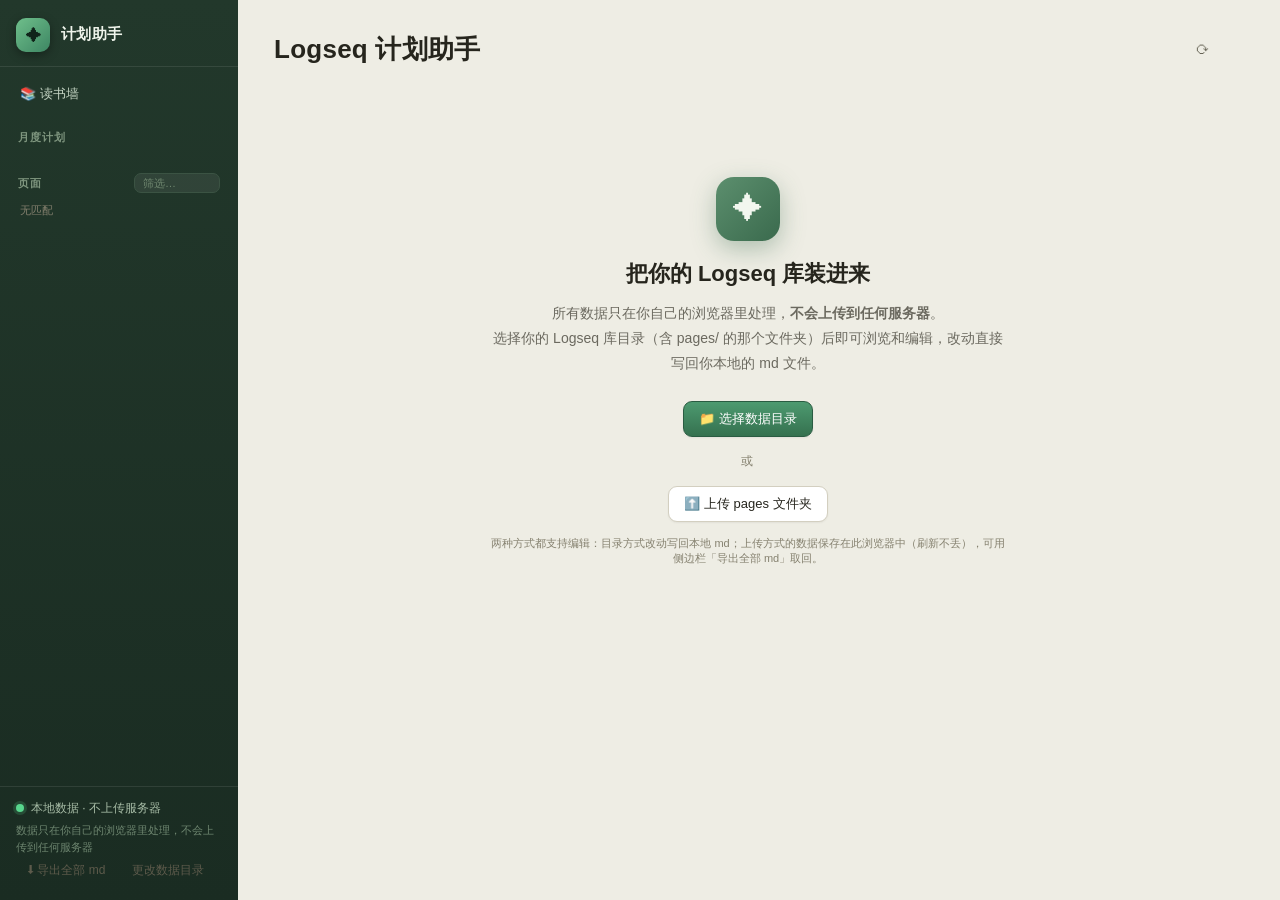
<file: docs/index.html>
<!DOCTYPE html>
<html lang="zh-CN">
<head>
<meta charset="UTF-8">
<meta name="viewport" content="width=device-width, initial-scale=1.0">
<title>Logseq 计划助手</title>
<link rel="stylesheet" href="./style.css">
</head>
<body>
<div id="app">
  <aside id="sidebar">
    <div class="logo">
      <span class="logo-dot">✦</span>
      <div>
        <div class="logo-title">计划助手</div>
        <div class="logo-sub" id="graphName"></div>
      </div>
    </div>
    <nav>
      <div class="nav-group">
        <button class="nav-item" id="navBooks">📚 读书墙</button>
      </div>
      <div class="nav-group">
        <div class="nav-label">月度计划</div>
        <div id="monthList"></div>
      </div>
      <div class="nav-group">
        <div class="nav-label">页面 <input id="pageFilter" placeholder="筛选…"></div>
        <div id="pageList"></div>
      </div>
    </nav>
    <div class="sidebar-foot">
      <div class="sync-line"><span class="sync-dot" id="syncDot"></span><span id="syncText">已连接，自动同步</span></div>
      <div class="muted-small">数据只在你自己的浏览器里处理，不会上传到任何服务器</div>
      <button id="btnExportAll" class="btn small ghost" hidden>⬇︎ 导出全部 md</button>
      <button id="btnChangeData" class="btn small ghost" hidden>更改数据目录</button>
    </div>
  </aside>

  <main id="main">
    <header id="pageHead">
      <div class="head-titles">
        <h1 id="pageTitle">加载中…</h1>
        <div id="pageMeta" class="page-meta"></div>
      </div>
      <div class="head-actions">
        <button id="btnDownload" class="btn ghost" hidden title="下载此页为 .md">⬇︎ 此页</button>
        <button id="btnReload" class="btn ghost icon" title="刷新">⟳</button>
        <button id="btnDeletePage" class="btn ghost danger" title="删除此页面（自动备份）">删除页面</button>
        <button id="btnOpenLogseq" class="btn ghost" title="用 Logseq 应用打开此页">在 Logseq 中打开</button>
        <button id="btnGen" class="btn primary">✚ 生成新月计划</button>
      </div>
    </header>
    <div id="banner"></div>
    <div id="content"></div>
  </main>
</div>

<dialog id="genDialog">
  <h3>生成新月计划</h3>
  <p class="muted">根据 <b>月计划模板</b> 新建：模板内容 + 可选携带的未完成事项。模板改了，新计划自动用最新的。</p>
  <div class="form-row">
    <label>携带未完成事项（来自哪个月，可选）</label>
    <select id="genSource"></select>
  </div>
  <div class="form-row">
    <label>目标月份（新建）</label>
    <input id="genTarget" placeholder="YYYY-MM" autocomplete="off">
  </div>
  <div class="form-row">
    <label class="check"><input type="checkbox" id="genClean" checked> 清理未关闭的 CLOCK 记录</label>
  </div>
  <div id="genPreview" class="gen-preview" hidden></div>
  <div id="genOverwrite" class="form-row warn" hidden>
    <label class="check"><input type="checkbox" id="genOverwriteChk"> 目标月份已存在，确认覆盖（旧文件自动备份到 logseq/bak/pages/）</label>
  </div>
  <div class="dialog-actions">
    <button class="btn ghost" id="genCancel">取消</button>
    <button class="btn" id="genPreviewBtn">预览</button>
    <button class="btn primary" id="genGo" disabled>生成</button>
  </div>
</dialog>

<div id="statusMenu" class="menu" hidden></div>
<div id="toast" hidden></div>
<input type="file" id="dirInput" webkitdirectory multiple hidden>

<script src="./parser.js"></script>
<script src="./static.js"></script>
<script>window.STATIC_MODE = true;</script>
<script src="./app.js"></script>
</body>
</html>
</file>
<file: docs/style.css>
* { box-sizing: border-box; margin: 0; padding: 0; }
:root {
  --bg: #eeede4;
  --panel: #ffffff;
  --border: #e3e0d3;
  --border-strong: #d3cfc0;
  --text: #26251d;
  --muted: #85816f;
  --accent: #3d8663;
  --accent-dark: #2d6648;
  --accent-soft: #e4f0e6;
  --red: #b8543f;
  --now: #22945c;
  --doing: #d98324;
  --todo: #3d74d9;
  --later: #85816f;
  --done: #a29e8e;
  --shadow-sm: 0 1px 2px rgba(35,42,32,.06);
  --shadow-md: 0 4px 14px rgba(35,42,32,.09);
  --shadow-lg: 0 18px 50px rgba(35,42,32,.2);
}
html { scrollbar-gutter: stable; }
body {
  font-family: -apple-system, "PingFang SC", "Helvetica Neue", "Microsoft YaHei", sans-serif;
  font-size: 14px;
  color: var(--text);
  background: var(--bg);
  -webkit-font-smoothing: antialiased;
}
a { color: var(--todo); text-decoration: none; }
a:hover { text-decoration: underline; }
button { font-family: inherit; }
::-webkit-scrollbar { width: 10px; height: 10px; }
::-webkit-scrollbar-thumb { background: #cfcbb9; border-radius: 8px; border: 2px solid var(--bg); }
::-webkit-scrollbar-track { background: transparent; }

#app { display: flex; min-height: 100vh; }

/* ---------- 侧边栏（深色，与主区形成对比） ---------- */
#sidebar {
  width: 238px;
  flex: none;
  background: linear-gradient(180deg, #22382b 0%, #1a2c22 100%);
  display: flex;
  flex-direction: column;
  position: sticky;
  top: 0;
  height: 100vh;
  overflow-y: auto;
}
#sidebar::-webkit-scrollbar-thumb { background: #3a5343; border: 2px solid #1a2c22; }
.logo {
  display: flex; align-items: center; gap: 11px;
  padding: 18px 16px 14px;
  border-bottom: 1px solid rgba(255,255,255,.09);
}
.logo-dot {
  width: 34px; height: 34px; border-radius: 10px; flex: none;
  display: flex; align-items: center; justify-content: center;
  background: linear-gradient(135deg, #6fbf8b, #3d8663);
  color: #10241a; font-size: 15px; font-weight: 800;
  box-shadow: 0 3px 10px rgba(0,0,0,.35);
}
.logo-title { font-weight: 800; font-size: 15px; letter-spacing: .02em; color: #f0f5ec; }
.logo-sub { font-size: 11px; color: #8fa694; margin-top: 1px; }
nav { flex: 1; padding: 12px 10px; }
.nav-group { margin-bottom: 16px; }
.nav-label {
  font-size: 11px; color: #7f967f; text-transform: uppercase;
  letter-spacing: .08em; padding: 6px 8px 6px; font-weight: 700;
  display: flex; justify-content: space-between; align-items: center; gap: 6px;
}
.nav-label input {
  border: 1px solid #3b5343; border-radius: 7px;
  padding: 3px 8px; font-size: 11px; width: 86px;
  background: rgba(255,255,255,.07); color: #dbe6d9; outline: none;
  transition: border .15s;
}
.nav-label input::placeholder { color: #6f876f; }
.nav-label input:focus { border-color: #6fbf8b; }
.nav-item {
  display: flex; align-items: center; gap: 6px;
  width: 100%; text-align: left;
  padding: 5px 10px; margin: 1px 0; border: none; background: none;
  border-radius: 8px; cursor: pointer; font-size: 13px; color: #c3d3c2;
  text-decoration: none;
  transition: background .12s, transform .12s, color .12s;
}
.nav-item:hover { background: rgba(255,255,255,.08); color: #eaf2e8; text-decoration: none; }
.nav-item:active { transform: scale(.98); }
.nav-item.active {
  background: rgba(111,191,139,.16); color: #ffffff; font-weight: 700;
  box-shadow: inset 3px 0 0 #6fbf8b;
}
.dot {
  width: 7px; height: 7px; border-radius: 50%;
  background: #58d68d; margin-left: auto; flex: none;
  box-shadow: 0 0 0 3px rgba(88,214,141,.18);
}
.m-name { flex: 1; }
.year {
  font-size: 11px; color: #7f967f; padding: 10px 10px 3px; font-weight: 800;
  display: flex; align-items: center; gap: 8px;
}
.year::after { content: ""; flex: 1; height: 1px; background: rgba(255,255,255,.12); }
.sidebar-foot {
  padding: 12px 16px 16px; font-size: 11px; color: #7f967f;
  border-top: 1px solid rgba(255,255,255,.09); line-height: 1.6;
}
.sync-line { display: flex; align-items: center; gap: 7px; font-size: 12px; color: #a7bca6; margin-bottom: 4px; }
.sync-dot { width: 8px; height: 8px; border-radius: 50%; background: #5a705c; flex: none; }
.sync-dot.on { background: #58d68d; box-shadow: 0 0 0 3px rgba(88,214,141,.18); }
.sync-dot.off { background: #e0705a; box-shadow: 0 0 0 3px rgba(224,112,90,.2); }
.muted-small { color: var(--muted); font-size: 11px; }
.sidebar-foot .muted-small { color: #6d856f; }

/* ---------- 主区 ---------- */
#main { flex: 1; min-width: 0; padding: 26px 36px 80px; max-width: 1020px; }
#pageHead {
  display: flex; justify-content: space-between; align-items: flex-start; gap: 16px;
  margin-bottom: 20px;
  position: sticky; top: 0; z-index: 10;
  background: linear-gradient(180deg, var(--bg) 82%, transparent);
  padding: 6px 0 12px;
}
.head-titles { position: relative; min-width: 0; }
#pageTitle { font-size: 26px; font-weight: 800; letter-spacing: .01em; }
.title-suffix { color: var(--muted); font-weight: 600; font-size: 18px; }
.page-meta { margin-top: 8px; display: flex; gap: 8px; flex-wrap: wrap; align-items: center; }
.meta-chip {
  font-size: 12px; font-weight: 600; color: #5d5a4b;
  background: var(--panel); border: 1px solid var(--border-strong);
  padding: 3px 11px; border-radius: 20px; box-shadow: var(--shadow-sm);
}
.meta-chip.link { cursor: pointer; transition: all .15s; }
.meta-chip.link:hover { transform: translateY(-1px); box-shadow: var(--shadow-md); border-color: var(--accent); }
#metaPanel {
  position: absolute; top: calc(100% + 8px); left: 0; z-index: 60;
  width: min(600px, 92vw); max-height: 340px; overflow-y: auto;
  background: var(--panel); border: 1px solid var(--border); border-radius: 13px;
  box-shadow: var(--shadow-lg); padding: 8px;
  animation: fadein .15s ease;
}
.mp-title { font-size: 11px; font-weight: 800; color: var(--muted); padding: 4px 8px 7px; letter-spacing: .06em; }
.mp-row { display: flex; align-items: baseline; gap: 8px; padding: 6px 8px; border-radius: 8px; cursor: pointer; }
.mp-row:hover { background: var(--bg); }
.mp-text { flex: 1; min-width: 0; overflow: hidden; text-overflow: ellipsis; white-space: nowrap; font-size: 13px; }
.mp-sec { flex: none; font-size: 11px; color: var(--muted); background: var(--bg); border-radius: 5px; padding: 1px 6px; }
.mp-empty { padding: 10px; color: var(--muted); font-size: 12.5px; }
@keyframes flashblock { 0% { background-color: rgba(61,134,99,.22); } 100% { background-color: transparent; } }
.block.flash .task, .block.flash .plainline { animation: flashblock 1.6s ease; }
.meta-chip.on { color: #1d7a4a; background: #ddf2e3; border-color: #b9dfc5; }
.meta-chip.ok { color: #56604f; background: #eceee2; border-color: #d6dac4; }
.meta-chip.passive {
  color: #8a8674; background: transparent; border: 1px dashed var(--border-strong);
  box-shadow: none;
}
.head-actions { display: flex; gap: 8px; flex: none; }

.btn {
  border: 1px solid var(--border-strong); background: var(--panel); color: var(--text);
  padding: 8px 15px; border-radius: 9px; cursor: pointer; font-size: 13px;
  box-shadow: var(--shadow-sm);
  transition: all .15s;
}
.btn:hover { background: #f6f4ec; transform: translateY(-1px); box-shadow: var(--shadow-md); }
.btn:active { transform: translateY(0); }
.btn.primary {
  background: linear-gradient(180deg, #4d9a70, #35714f);
  border-color: #2a5c42; color: #fff;
}
.btn.primary:hover { background: linear-gradient(180deg, #448d65, #2d6648); }
.btn.primary:disabled { opacity: .5; cursor: not-allowed; transform: none; }
.btn.ghost { background: transparent; box-shadow: none; border-color: transparent; color: #5d5a4b; }
.btn.ghost:hover { background: rgba(38,37,29,.06); box-shadow: none; transform: none; }
.btn.icon { padding: 8px 11px; font-size: 15px; line-height: 1; }
.btn.small { padding: 4px 11px; font-size: 12px; }
.btn.danger { color: var(--red); }
.btn.danger:hover { background: #fce4dc; color: var(--red); box-shadow: none; transform: none; }

.banner {
  background: linear-gradient(180deg, #fdf4dc, #fbf2da);
  border: 1px solid #ecdfb4;
  padding: 12px 16px; border-radius: 12px; margin-bottom: 18px;
  display: flex; align-items: center; gap: 12px; font-size: 13.5px;
  box-shadow: var(--shadow-sm);
}

/* ---------- 分区卡片（顶部彩色边条区分板块） ---------- */
#content { animation: fadein .25s ease; }
@keyframes fadein { from { opacity: 0; transform: translateY(4px); } to { opacity: 1; transform: none; } }
section {
  --sec: #3d8663;
  --sec-ink: #2d6648;
  background: var(--panel);
  border: 1px solid var(--border);
  border-top: 3px solid var(--sec);
  border-radius: 13px;
  padding: 14px 18px 10px;
  margin-bottom: 20px;
  box-shadow: 0 1px 4px rgba(35,42,32,.06);
}
section.no-title { border-top-color: var(--border-strong); }
section h2 {
  font-size: 17px; font-weight: 800; color: var(--sec-ink);
  display: flex; align-items: center; gap: 8px;
  padding-bottom: 8px; margin-bottom: 8px;
  border-bottom: 1px solid var(--border);
}
section h2::before {
  content: ""; width: 8px; height: 8px; border-radius: 3px;
  background: var(--sec); flex: none;
}
.sec-badge {
  font-size: 11px; font-weight: 700; color: var(--sec-ink);
  background: rgba(0,0,0,.055);
  border-radius: 12px; padding: 2px 9px;
}
.sec-badge.all-done { color: #fff; background: var(--sec); }
section h3 {
  font-size: 12.5px; color: var(--sec-ink); opacity: .85;
  margin: 14px 0 6px; font-weight: 800; letter-spacing: .04em;
  display: flex; align-items: center; gap: 6px;
}
section h3::before { content: ""; width: 4px; height: 4px; border-radius: 2px; background: var(--sec); }

.block { position: relative; border-radius: 10px; }
.block .task,
.block .plainline {
  display: flex; align-items: baseline; gap: 9px;
  padding: 6px 10px; border-radius: 10px; line-height: 1.6;
  transition: background .12s;
}
.block:hover .task,
.block:hover .plainline { background: #f6f5ec; }
.block.is-done { opacity: .5; }
.block.is-done .task-text { text-decoration: line-through; text-decoration-color: rgba(38,37,29,.4); }
.task-text { flex: 1; min-width: 0; overflow-wrap: anywhere; font-size: 14.5px; }
.task-text a.ext { color: #75889e; word-break: break-all; }
.task-text a.wikilink { color: var(--sec-ink, var(--accent-dark)); font-weight: 600; }
.plainline .task-text { color: #55523f; font-size: 13.5px; }

/* 状态标签：提高饱和度与描边 */
.chip {
  flex: none; font-size: 11px; font-weight: 800; letter-spacing: .05em;
  padding: 2px 9px; border-radius: 6px; cursor: pointer; user-select: none;
  border: 1px solid transparent; transform: translateY(-1px);
  transition: filter .12s, transform .12s;
}
.chip:hover { filter: brightness(.94); transform: translateY(-1px) scale(1.05); }
.st-NOW { background: #d7f2e1; color: #0f7a44; box-shadow: inset 0 0 0 1px rgba(34,148,92,.35); }
.st-DOING { background: #fdeacc; color: #a15c07; box-shadow: inset 0 0 0 1px rgba(217,131,36,.4); }
.st-TODO { background: #e0ebfc; color: #2258ad; box-shadow: inset 0 0 0 1px rgba(61,116,217,.4); }
.st-LATER { background: #eceada; color: #625e4b; box-shadow: inset 0 0 0 1px rgba(133,129,111,.45); }
.st-DONE { background: #eceada; color: #a29e8e; }
.st-WAITING { background: #f1e5fa; color: #7d4cae; box-shadow: inset 0 0 0 1px rgba(125,76,174,.35); }
.st-CANCELED { background: #fce4dc; color: #a84a33; box-shadow: inset 0 0 0 1px rgba(184,84,63,.35); }
.st-none { background: transparent; color: var(--muted); border-color: var(--border-strong); }
.prio {
  flex: none; font-size: 10px; font-weight: 800;
  color: #625e4b; background: #eceada;
  border-radius: 5px; padding: 1px 6px; transform: translateY(-1px);
}
.prio.p-A {
  color: #fff; font-size: 10.5px;
  background: linear-gradient(180deg, #d4684f, #b0432e);
  box-shadow: 0 1px 5px rgba(176,67,46,.45);
}
.block.high-prio .task {
  box-shadow: inset 3px 0 0 var(--red);
  background: rgba(184,84,63,.05);
  border-radius: 0 10px 10px 0;
}
.block.high-prio .task-text { font-weight: 600; }
.pv-sec {
  display: inline-block; font-size: 11px; color: var(--muted);
  background: var(--bg); border-radius: 5px; padding: 0 6px; margin-right: 6px;
}
a.wikilink { cursor: pointer; }
.task-sub {
  margin: -2px 0 6px 36px; color: #635f4c; font-size: 12.5px;
  line-height: 1.7; overflow-wrap: anywhere;
  padding-left: 10px; border-left: 2px solid var(--border);
}

/* 折叠笔记行样式：圆点代替原始横杠 */
.plain-line { position: relative; }
.pl-item { padding-left: 15px; }
.pl-item::before {
  content: ""; position: absolute; left: 2px; top: .62em;
  width: 5px; height: 5px; border-radius: 50%;
  background: #b9b5a1;
}
section .pl-item::before { background: var(--sec, #b9b5a1); opacity: .55; }
.pl-num .pl-no { color: var(--muted); font-weight: 700; margin-right: 7px; }
.pl-cont { padding-left: 15px; color: #7c7867; }
/* 折叠笔记单行删除 */
.plain-line { padding-right: 26px; }
.pl-del {
  position: absolute; right: 2px; top: 50%; transform: translateY(-50%);
  width: 20px; height: 20px; border: none; border-radius: 6px;
  background: #fff; color: #8a8674; cursor: pointer; font-size: 10px; line-height: 1;
  opacity: 0; transition: opacity .15s, background .15s;
  box-shadow: 0 0 0 1px var(--border);
}
.plain-line:hover .pl-del { opacity: 1; }
.pl-del:hover { background: #fce4dc; color: var(--red); }

/* 悬浮操作 */
.row-actions {
  position: absolute; right: 8px; top: 5px;
  display: flex; gap: 3px;
  opacity: 0; transition: opacity .15s;
}
.block:hover .row-actions { opacity: 1; }
.ra {
  width: 24px; height: 24px; border: none; border-radius: 7px;
  background: #fff; color: #625e4b; cursor: pointer; font-size: 12px;
  box-shadow: var(--shadow-sm), 0 0 0 1px var(--border);
  transition: all .12s;
}
.ra:hover { background: var(--accent-soft); color: var(--accent-dark); }
.ra-del:hover { background: #fce4dc; color: var(--red); }

/* 行内编辑器 */
.editor {
  margin: 6px 0 12px; padding: 10px;
  background: #fdfcf8; border: 1px solid var(--sec);
  border-radius: 12px; box-shadow: var(--shadow-md);
}
.editor textarea {
  width: 100%; min-height: 56px; resize: vertical;
  border: none; outline: none; font: inherit; font-size: 14px;
  color: var(--text); background: transparent; line-height: 1.6;
}
.editor-actions { display: flex; align-items: center; gap: 8px; justify-content: flex-end; margin-top: 8px; }
.editor-actions .muted-small { margin-right: auto; }

/* 置顶高优卡片 */
section.pin { border-top-color: var(--red); }
section.pin h2 { color: #9c3f2c; }
section.pin h2::before { background: var(--red); }
.pin-badge { color: #fff !important; background: var(--red) !important; }
.pin-row { font-size: 14px; }
.pin-row .mp-text { font-weight: 600; white-space: normal; }

/* markdown 图片 */
.md-img {
  display: block; max-width: min(460px, 100%); height: auto;
  border-radius: 8px; margin: 6px 0;
  border: 1px solid var(--border);
}

/* 读书墙 */
.books-hero { text-align: center; padding: 30px 0 18px; }
.big-unit { font-size: 20px; font-weight: 700; color: var(--muted); margin-left: 6px; }
.year-chips { margin-top: 14px; display: flex; justify-content: center; gap: 6px; flex-wrap: wrap; }
.year-chip { cursor: pointer; background: var(--panel); border: 1px solid var(--border-strong); }
.year-chip.active { background: var(--accent-soft); color: var(--accent-dark); border-color: var(--accent); }
.book-wall {
  display: grid; grid-template-columns: repeat(auto-fill, minmax(210px, 1fr));
  gap: 12px; margin-top: 16px;
}
.book-card {
  display: block; background: var(--panel); border: 1px solid var(--border);
  border-left: 3px solid #7a5bc4; border-radius: 11px; padding: 11px 13px;
  text-decoration: none; color: var(--text); box-shadow: var(--shadow-sm);
  transition: all .15s; overflow: hidden;
}
.book-card:hover { transform: translateY(-2px); box-shadow: var(--shadow-md); text-decoration: none; }
.book-card:nth-child(3n) { border-left-color: #3b74d1; }
.book-card:nth-child(3n+1) { border-left-color: #7a5bc4; }
.book-card:nth-child(3n+2) { border-left-color: #3f9160; }
.bc-month { font-size: 11px; color: var(--muted); margin-bottom: 5px; }
.bc-title {
  font-size: 13.5px; font-weight: 600; line-height: 1.5;
  display: -webkit-box; -webkit-line-clamp: 3; -webkit-box-orient: vertical; overflow: hidden;
}
.bc-title a { pointer-events: none; }

/* 静态模式欢迎页 */
.welcome { text-align: center; padding: 70px 20px; max-width: 560px; margin: 0 auto; }
.w-logo {
  width: 64px; height: 64px; margin: 0 auto 18px; border-radius: 18px;
  display: flex; align-items: center; justify-content: center;
  background: linear-gradient(135deg, #5c8f6e, #3a6a4d);
  color: #f2f7ef; font-size: 30px; box-shadow: 0 8px 24px rgba(58,106,77,.35);
}
.welcome h2 { font-size: 22px; font-weight: 800; margin-bottom: 12px; }
.w-desc { color: #6b695f; line-height: 1.8; font-size: 14px; margin-bottom: 24px; }
.w-or { color: var(--muted); font-size: 12px; margin: 16px 0; letter-spacing: .2em; }
.w-hint { margin-top: 14px; }
.welcome .btn[disabled] { opacity: .45; cursor: not-allowed; }
.welcome .btn[disabled]:hover { transform: none; box-shadow: var(--shadow-sm); background: linear-gradient(180deg, #558868, var(--accent)); }
.w-warn {
  background: #fdf4dc; border: 1px solid #ecdfb4; border-radius: 10px;
  padding: 12px 16px; font-size: 13px; color: #7a5c1e;
  line-height: 1.8; margin-bottom: 20px;
}
.w-warn .w-link { font-weight: 700; }

/* 添加条 */
.add-bar { margin-top: 6px; border-top: 1px dashed var(--border); padding-top: 6px; }
.add-btn {
  border: none; background: none; color: var(--muted);
  font-size: 12.5px; cursor: pointer; padding: 5px 10px; border-radius: 8px;
  transition: all .15s;
}
.add-btn:hover { background: var(--accent-soft); color: var(--accent-dark); }
.add-form {
  display: flex; gap: 8px; align-items: center;
  background: #fdfcf8; border: 1px solid var(--border-strong);
  padding: 8px 10px; border-radius: 12px; box-shadow: var(--shadow-sm);
  margin: 4px 0;
}
.add-form[hidden] { display: none; }
.add-form select {
  border: 1px solid var(--border); border-radius: 8px; padding: 5px 6px;
  font-size: 12px; background: var(--bg); flex: none;
}
.add-form input {
  flex: 1; border: none; outline: none; font: inherit; font-size: 13.5px;
  background: transparent; color: var(--text);
}

/* 模板折叠 */
.plain-inline .plain-line { color: #55523f; line-height: 1.65; padding-left: 10px; }
.plain-details { margin: 6px 0; }
.plain-details summary {
  cursor: pointer; font-size: 12.5px; color: #625e4b;
  padding: 5px 12px; border-radius: 8px;
  background: #f1efe3;
  border: 1px solid var(--border);
  display: inline-block; transition: all .15s; user-select: none;
}
.plain-details summary:hover { color: var(--sec-ink); border-color: var(--sec); box-shadow: var(--shadow-sm); }
.plain-details[open] summary { border-radius: 8px 8px 0 0; }
.plain-details .plain-body {
  margin-top: 0; padding: 12px 16px;
  background: #fbfaf4; border: 1px solid var(--border);
  border-radius: 0 0 10px 10px;
}
.plain-details .plain-line { color: #55523f; line-height: 1.7; font-size: 13px; }

/* ---------- 弹窗 ---------- */
dialog {
  border: 1px solid var(--border); border-radius: 16px;
  padding: 24px 26px; width: 540px; max-width: 92vw; max-height: 85vh; overflow-y: auto;
  box-shadow: var(--shadow-lg);
}
dialog::backdrop { background: rgba(30,36,28,.45); backdrop-filter: blur(2px); }
dialog h3 { font-size: 18px; margin-bottom: 4px; font-weight: 800; }
dialog .muted { color: var(--muted); font-size: 12.5px; margin-bottom: 16px; }
.form-row { margin: 13px 0; }
.form-row > label:first-child { display: block; font-size: 12px; color: var(--muted); margin-bottom: 6px; font-weight: 600; }
.form-row select, .form-row input:not([type="checkbox"]) {
  width: 100%; padding: 9px 12px; border: 1px solid var(--border-strong);
  border-radius: 9px; font-size: 14px; background: var(--panel); font-family: inherit;
  outline: none; transition: border .15s, box-shadow .15s;
}
.form-row select:focus, .form-row input:focus { border-color: var(--accent); box-shadow: 0 0 0 3px rgba(61,134,99,.14); }
label.check { display: flex; align-items: center; gap: 8px; font-size: 13px; cursor: pointer; }
label.check input { accent-color: var(--accent); }
.form-row.warn { color: var(--red); }
.gen-preview {
  border: 1px solid var(--border); border-radius: 12px;
  padding: 14px 16px; margin: 12px 0; background: var(--bg); font-size: 13px;
  animation: fadein .2s ease;
}
.pv-row { margin: 4px 0; }
.pv-row.ok { color: var(--accent-dark); font-weight: 600; }
.pv-row.bad { color: var(--muted); }
.pv-details { margin-top: 10px; }
.pv-details summary { cursor: pointer; color: var(--muted); font-size: 12px; }
.pv-details ul { margin: 6px 0 0 20px; line-height: 1.9; }
.dialog-actions { display: flex; justify-content: flex-end; gap: 8px; margin-top: 18px; }

/* ---------- 状态菜单 / toast ---------- */
.menu {
  position: fixed; z-index: 100;
  background: var(--panel); border: 1px solid var(--border); border-radius: 12px;
  box-shadow: var(--shadow-lg); padding: 5px; min-width: 128px;
  animation: fadein .12s ease;
}
.sm-item { padding: 5px 10px; border-radius: 8px; cursor: pointer; }
.sm-item:hover { background: var(--bg); }
.sm-item.cur { background: var(--accent-soft); }
#toast {
  position: fixed; bottom: 30px; left: 50%; transform: translateX(-50%);
  background: #2b2f28; color: #fff; padding: 10px 20px; border-radius: 11px;
  font-size: 13px; z-index: 200; box-shadow: var(--shadow-lg);
}
#toast.err { background: #a4432f; }
#toast.pop { animation: toastin .2s ease; }
@keyframes toastin { from { opacity: 0; transform: translateX(-50%) translateY(8px); } to { opacity: 1; transform: translateX(-50%); } }
</file>
